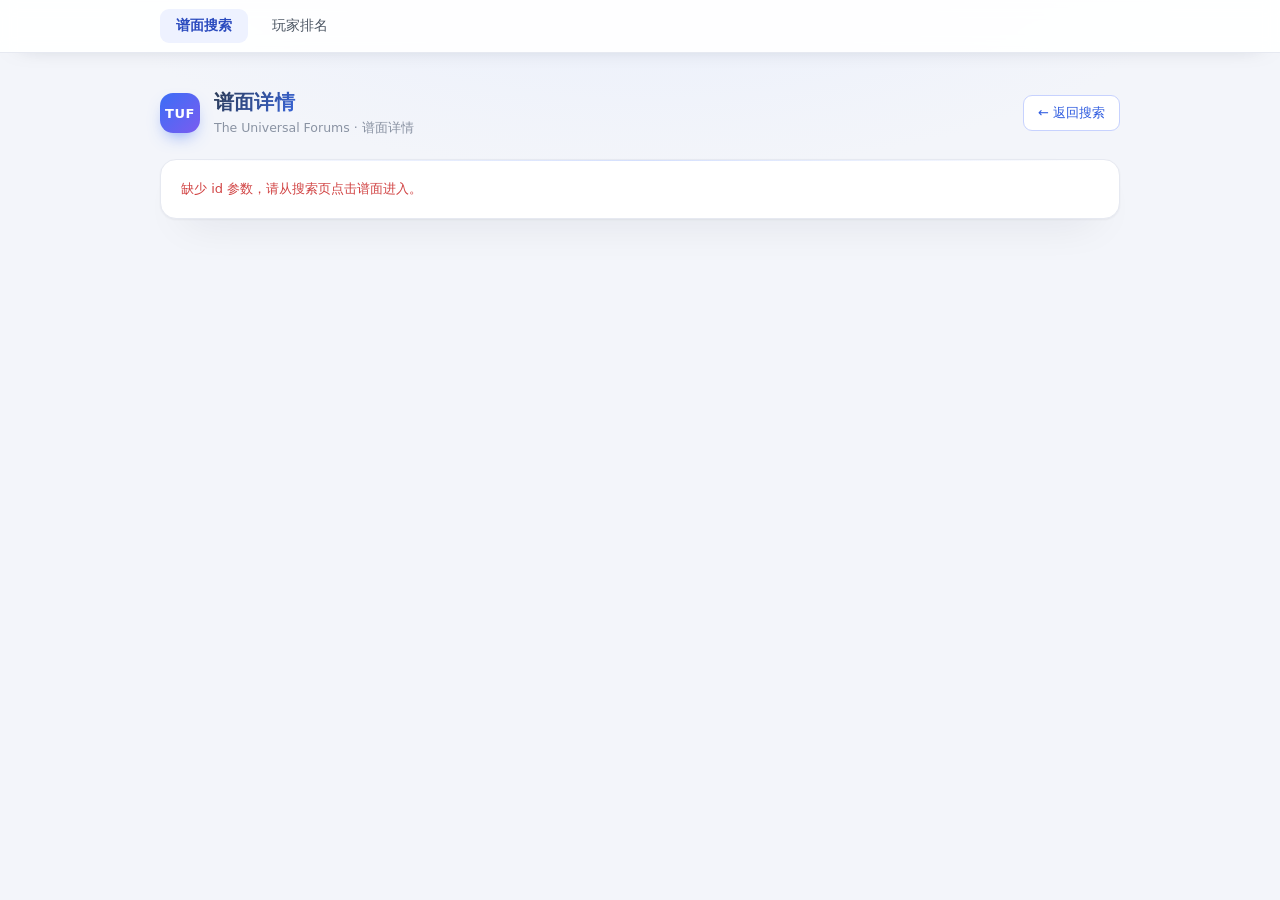
<file: level.html>
﻿<!DOCTYPE html>
<html lang="zh-CN">

<head>
  <meta charset="UTF-8">
  <meta name="viewport" content="width=device-width, initial-scale=1.0">
  <title>TUF 谱面详情</title>
  <link rel="stylesheet" href="assets/common.css">
  <link rel="stylesheet" href="assets/level.css">
</head>

<body>
  <nav class="topNav">
    <div class="topNavInner">
      <a class="topNavLink active" href="index.html">谱面搜索</a>
      <a class="topNavLink" href="ranking.html">玩家排名</a>
    </div>
  </nav>
  <header>
    <div class="brand">
      <div class="brandMark">TUF</div>
      <div>
        <h1 id="pageTitle">谱面详情</h1>
        <p class="subtitle">The Universal Forums · 谱面详情</p>
      </div>
    </div>
    <a class="backLink" href="index.html">← 返回搜索</a>
  </header>

  <main>
    <section class="panel" id="statusPanel">
      <p id="status">加载中…</p>
    </section>

    <section class="panel" id="infoPanel" hidden>
      <h2 class="panelTitle">常规信息</h2>
      <div class="infoLayout">
        <dl id="infoList"></dl>
        <div class="actionColumn">
          <a class="tufLink" id="tufLink" href="#" target="_blank" rel="noopener">进入TUF界面</a>
          <button id="downloadBtn">下载谱面</button>
          <button id="videoBtn" class="secondary">观看演示视频</button>
          <p class="actionStatus" id="downloadStatus"></p>
        </div>
      </div>
    </section>

    <section class="panel" id="statsPanel" hidden>
      <h2 class="panelTitle">关键记录</h2>
      <div class="statGrid" id="statGrid"></div>
    </section>

    <section class="panel" id="passesPanel" hidden>
      <h2 class="panelTitle">通关记录</h2>
      <div class="passToolbar">
        <label>按精确度
          <select id="sortAccuracy">
            <option value="">不排序</option>
            <option value="asc">升序</option>
            <option value="desc" selected>降序</option>
          </select>
        </label>
        <label>按速度
          <select id="sortSpeed">
            <option value="">不排序</option>
            <option value="asc" selected>升序</option>
            <option value="desc">降序</option>
          </select>
        </label>
        <label>按通过时间
          <select id="sortTime">
            <option value="">不排序</option>
            <option value="asc" selected>升序</option>
            <option value="desc">降序</option>
          </select>
        </label>
        <span id="passMeta"></span>
      </div>
      <div class="tableWrap">
        <table>
          <thead>
            <tr>
              <th>通关者</th>
              <th>准度</th>
              <th>速度</th>
              <th>Perfect</th>
              <th>稍快</th>
              <th>稍慢</th>
              <th>太快</th>
              <th>太慢</th>
              <th>提前</th>
              <th>通过日期</th>
            </tr>
          </thead>
          <tbody id="passBody"></tbody>
        </table>
      </div>
      <div id="pager" hidden>
        <span id="pageNumbers"></span>
        <div class="jumpRow">
          <label class="jumpLabel" for="jumpInput">跳转至</label>
          <input id="jumpInput" type="number" min="1">
          <span class="jumpUnit">页</span>
          <button id="jumpBtn" type="button">跳转</button>
        </div>
      </div>
    </section>
  </main>

  <script src="assets/common.js"></script>
  <script>
    const PAGE_SIZE = 20;

    const pageTitle = document.getElementById("pageTitle");
    const statusPanel = document.getElementById("statusPanel");
    const statusEl = document.getElementById("status");
    const infoPanel = document.getElementById("infoPanel");
    const infoList = document.getElementById("infoList");
    const downloadBtn = document.getElementById("downloadBtn");
    const tufLink = document.getElementById("tufLink");
    const downloadStatus = document.getElementById("downloadStatus");
    const videoBtn = document.getElementById("videoBtn");
    const statsPanel = document.getElementById("statsPanel");
    const statGrid = document.getElementById("statGrid");
    const passesPanel = document.getElementById("passesPanel");
    const passBody = document.getElementById("passBody");
    const passMeta = document.getElementById("passMeta");
    const sortTimeInput = document.getElementById("sortTime");
    const sortAccuracyInput = document.getElementById("sortAccuracy");
    const sortSpeedInput = document.getElementById("sortSpeed");
    const pager = document.getElementById("pager");
    const pageNumbers = document.getElementById("pageNumbers");
    const jumpInput = document.getElementById("jumpInput");
    const jumpBtn = document.getElementById("jumpBtn");

    const base = API_BASE;

    let level = null;
    let passes = [];
    let page = 1;
    let lastPages = 1;

    function formatSpeed(value) {
      const number = Number(value);
      if (!Number.isFinite(number)) return null;
      return `${number}`;
    }

    function dateValue(pass) {
      if (!pass?.vidUploadTime) return Number.POSITIVE_INFINITY;
      const time = new Date(pass.vidUploadTime).getTime();
      return Number.isNaN(time) ? Number.POSITIVE_INFINITY : time;
    }

    function playerName(pass) {
      return toText(pass?.player) || (pass?.playerId != null ? `玩家 ${pass.playerId}` : "未知");
    }

    function mergedPerfect(pass) {
      const judgements = pass?.judgements ?? {};
      return (
        (Number(judgements.perfect) || 0) +
        (Number(judgements.perfectMinus) || 0) +
        (Number(judgements.perfectPlus) || 0) +
        (Number(judgements.lateDouble) || 0)
      );
    }

    async function fetchJson(url) {
      const res = await fetch(url, {
        credentials: "include",
        headers: { Accept: "application/json" }
      });
      if (!res.ok) throw new Error(`HTTP ${res.status}`);
      return res.json();
    }

    function renderInfo(difficulty) {
      const credits = Array.isArray(level.levelCredits) ? level.levelCredits : [];
      const charters = credits
        .filter((credit) => String(credit.role).toLowerCase() === "charter")
        .map((credit) => toText(credit.creator) || toText(credit.creatorId))
        .filter(Boolean);
      const vfxers = credits
        .filter((credit) => String(credit.role).toLowerCase() === "vfxer")
        .map((credit) => toText(credit.creator) || toText(credit.creatorId))
        .filter(Boolean);

      const name = [toText(level.song), toText(level.suffix)].filter(Boolean).join(" ");
      const durationMs = Number(level.levelLengthInMs);

      const rows = [
        ["谱面 ID", toText(level.id)],
        ["谱面名", name || null],
        ["曲师", toText(level.artist) ?? toText(level.artists)],
        ["谱师", charters.length ? charters.join(", ") : toText(level.creator)]
      ];
      if (vfxers.length) {
        rows.push(["VFX", vfxers.join(", ")]);
      }
      rows.push(
        ["评级", toText(difficulty?.name)],
        ["谱面底分", toText(difficulty?.baseScore ?? level.baseScore)],
        ["歌曲时长", Number.isFinite(durationMs) && durationMs > 0 ? formatDuration(durationMs / 1000) : null],
        ["总轨道数", toText(level.tilecount ?? level.tileCount)],
        ["初始 BPM", toText(level.bpm)]
      );

      infoList.innerHTML = "";
      for (const [label, value] of rows) {
        const dt = document.createElement("dt");
        dt.textContent = label;
        const dd = document.createElement("dd");
        if (label === "评级" && value && difficulty) {
          dd.append(createDiffBadge(difficulty, value));
        } else {
          dd.textContent = value ?? "未获取到";
        }
        infoList.append(dt, dd);
      }

      pageTitle.textContent = name || "谱面详情";
      document.title = `${name || "谱面详情"} · TUF`;
      tufLink.href = `https://tuforums.com/levels/${level.id}`;

      if (level.videoLink) {
        videoBtn.disabled = false;
        videoBtn.textContent = "观看演示视频";
        if (!videoBtn.dataset.bound) {
          videoBtn.dataset.bound = "true";
          videoBtn.addEventListener("click", () => {
            if (level?.videoLink) window.open(level.videoLink, "_blank", "noopener");
          });
        }
      } else {
        videoBtn.disabled = true;
        videoBtn.textContent = "无演示视频";
      }

      downloadBtn.addEventListener("click", async () => {
        downloadBtn.disabled = true;
        downloadStatus.classList.remove("error");
        downloadStatus.textContent = "查询 CDN…";
        try {
          let cdnData = null;
          try {
            cdnData = await fetchJson(`${base}/v2/database/levels/${level.id}/cdnData`);
          } catch {
            cdnData = null;
          }
          const meta = cdnData?.metadata ?? {};
          const archive = meta.originalArchive ?? meta.originalZip ?? null;
          const dlLink = level.dlLink || "";
          if (!archive && !dlLink) {
            downloadStatus.textContent = "该谱面无 CDN 文件";
            return;
          }
          const fileName = archive?.originalFilename || archive?.name || "谱面压缩包";
          const sizeMb = archive?.size ? `${(archive.size / 1048576).toFixed(1)} MB` : "";
          const detail = [fileName, sizeMb].filter(Boolean).join("，");
          if (window.confirm(`确认下载谱面「${name || level.id}」？\n${detail}`)) {
            const anchor = document.createElement("a");
            anchor.href = dlLink || `https://cdn.tuforums.com/${archive.path}`;
            anchor.rel = "noopener";
            anchor.click();
            downloadStatus.textContent = "已开始下载";
          } else {
            downloadStatus.textContent = "已取消下载";
          }
        } catch (error) {
          downloadStatus.textContent = `获取 CDN 失败：${error.message}`;
          downloadStatus.classList.add("error");
        } finally {
          downloadBtn.disabled = false;
        }
      });
    }

    function pickBest(pool, valueOf) {
      let best = null;
      let bestValue = null;
      for (const pass of pool) {
        const value = valueOf(pass);
        if (value == null || !Number.isFinite(value)) continue;
        if (bestValue == null || value > bestValue) {
          best = pass;
          bestValue = value;
        } else if (value === bestValue && dateValue(pass) < dateValue(best)) {
          best = pass;
        }
      }
      return best ? { pass: best, value: bestValue } : null;
    }

    function pickFirstClear(pool) {
      const worldsFirst = pool.filter((pass) => pass.isWorldsFirst);
      const candidates = worldsFirst.length ? worldsFirst : pool;
      let best = null;
      for (const pass of candidates) {
        if (!best || dateValue(pass) < dateValue(best)) best = pass;
      }
      return best;
    }

    function addStatCard(label, pass, value) {
      const card = document.createElement("div");
      card.className = "statCard";

      const labelEl = document.createElement("div");
      labelEl.className = "statLabel";
      labelEl.textContent = label;

      const playerEl = document.createElement("div");
      playerEl.className = "statPlayer";
      playerEl.textContent = pass ? playerName(pass) : "无记录";

      const valueEl = document.createElement("div");
      valueEl.className = "statValue";
      valueEl.textContent = pass && value != null ? value : "";

      const dateEl = document.createElement("div");
      dateEl.className = "statDate";
      dateEl.textContent = pass ? formatDate(pass.vidUploadTime) : "";

      card.append(labelEl, playerEl, valueEl, dateEl);
      card.classList.add("statIn");
      card.style.animationDelay = `${statGrid.children.length * 60}ms`;
      statGrid.append(card);
    }

    function renderStats(pool) {
      statGrid.innerHTML = "";
      if (!pool.length) {
        const empty = document.createElement("p");
        empty.textContent = "暂无通关记录";
        statGrid.append(empty);
        return;
      }

      const first = pickFirstClear(pool);
      addStatCard("首通", first, first?.isWorldsFirst ? "World's First" : "");

      const bestScore = pickBest(pool, (pass) => Number(pass.scoreV2));
      addStatCard("最高得分", bestScore?.pass, formatScore(bestScore?.value));

      const bestAccuracy = pickBest(pool, (pass) => Number(pass.accuracy));
      addStatCard("最高准度", bestAccuracy?.pass, formatAccuracy(bestAccuracy?.value));

      const bestSpeed = pickBest(pool, (pass) => Number(pass.speed));
      addStatCard("最高速度", bestSpeed?.pass, formatSpeed(bestSpeed?.value));
    }

    function passSortValue(pass, field) {
      if (field === "time") return dateValue(pass);
      if (field === "accuracy") {
        const value = Number(pass.accuracy);
        return Number.isFinite(value) ? value : null;
      }
      if (field === "speed") {
        const value = Number(pass.speed);
        return Number.isFinite(value) ? value : null;
      }
      return null;
    }

    function activeSorts() {
      return [
        { field: "accuracy", direction: sortAccuracyInput.value },
        { field: "speed", direction: sortSpeedInput.value },
        { field: "time", direction: sortTimeInput.value }
      ].filter((item) => item.direction);
    }

    function sortedPasses() {
      const sorts = activeSorts();
      if (!sorts.length) return passes;
      return [...passes].sort((a, b) => {
        for (const { field, direction } of sorts) {
          const av = passSortValue(a, field);
          const bv = passSortValue(b, field);
          if (av == null && bv == null) continue;
          if (av == null) return 1;
          if (bv == null) return -1;
          if (av !== bv) return (av - bv) * (direction === "asc" ? 1 : -1);
        }
        return 0;
      });
    }

    function renderTable() {
      const list = sortedPasses();
      const pages = Math.max(1, Math.ceil(list.length / PAGE_SIZE));
      page = Math.min(page, pages);
      const start = (page - 1) * PAGE_SIZE;
      const slice = list.slice(start, start + PAGE_SIZE);

      passBody.innerHTML = "";
      slice.forEach((pass, rowIndex) => {
        const judgements = pass.judgements ?? {};
        const row = document.createElement("tr");

        const cells = [
          playerName(pass),
          formatAccuracy(pass.accuracy) ?? "—",
          formatSpeed(pass.speed) ?? "—",
          String(mergedPerfect(pass)),
          String(Number(judgements.ePerfect) || 0),
          String(Number(judgements.lPerfect) || 0),
          String(Number(judgements.earlySingle) || 0),
          String(Number(judgements.lateSingle) || 0),
          String(Number(judgements.earlyDouble) || 0),
          formatDate(pass.vidUploadTime)
        ];

        cells.forEach((text, index) => {
          const td = document.createElement("td");
          td.textContent = text;
          if (index >= 1 && index <= 8) td.classList.add("num");
          row.append(td);
        });

        row.classList.add("clickableRow");
        row.classList.add("rowIn");
        row.style.animationDelay = `${rowIndex * 22}ms`;
        row.title = "在 TUF 查看该通关记录";
        row.addEventListener("click", () => {
          if (pass.id == null) return;
          window.open(`https://tuforums.com/passes/${pass.id}`, "_blank", "noopener");
        });

        passBody.append(row);
      });

      lastPages = pages;
      renderPageNumbers(pageNumbers, page, pages, goToPage);
      pager.hidden = list.length === 0;
    }

    async function load() {
      const params = new URLSearchParams(location.search);
      const idParam = (params.get("id") || "").trim();
      if (!idParam) {
        statusEl.textContent = "缺少 id 参数，请从搜索页点击谱面进入。";
        statusEl.classList.add("error");
        return;
      }

      statusEl.textContent = "加载中…";
      statusEl.classList.add("loading");
      try {
        const levelEndpoint = /^\d+$/.test(idParam)
          ? `/v2/database/levels/byId/${encodeURIComponent(idParam)}`
          : `/v2/database/levels/${encodeURIComponent(idParam)}`;

        const levelRaw = await fetchJson(base + levelEndpoint);
        level = levelRaw.level || levelRaw.data || levelRaw;
        if (level?.id == null) throw new Error("未找到谱面");

        const difficulty = await resolveDifficulty(base, level);
        renderInfo(difficulty);

        statusEl.textContent = "加载通关记录…";
        const passList = await fetchJson(`${base}/v2/database/passes/level/${level.id}`);
        passes = (Array.isArray(passList) ? passList : []).filter(
          (pass) => !pass.isHidden && !pass.isDeleted && !pass.isDuplicate
        );

        const total = Array.isArray(passList) ? passList.length : 0;
        passMeta.textContent = `共 ${passes.length} 条有效记录（已过滤 ${total - passes.length} 条隐藏/重复）`;

        renderStats(passes);
        page = 1;
        renderTable();

        statusEl.classList.remove("loading");
        statusPanel.hidden = true;
        infoPanel.hidden = false;
        statsPanel.hidden = false;
        passesPanel.hidden = false;
      } catch (error) {
        statusEl.textContent = `加载失败：${error.message}。线上部署请确认 functions/ 代理已生效，本地请通过 HTTP 服务器打开。`;
        statusEl.classList.add("error");
        statusEl.classList.remove("loading");
      }
    }

    for (const control of [sortTimeInput, sortAccuracyInput, sortSpeedInput]) {
      control.addEventListener("change", () => {
        page = 1;
        renderTable();
      });
    }

    function goToPage(targetPage) {
      page = Math.min(Math.max(1, Math.round(targetPage)), lastPages);
      renderTable();
      passesPanel.scrollIntoView({ block: "start" });
    }

    function submitJump() {
      if (!level) return;
      const value = Number(jumpInput.value);
      if (!Number.isFinite(value)) return;
      jumpInput.value = "";
      goToPage(value);
    }

    jumpBtn.addEventListener("click", submitJump);
    jumpInput.addEventListener("keydown", (event) => {
      if (event.key === "Enter") submitJump();
    });

    load();
  </script>
</body>

</html>
</file>
<file: assets/common.css>
:root {
  --bg: #f3f5fa;
  --panel: #ffffff;
  --border: #e6e9f1;
  --text: #1f2430;
  --muted: #6b7280;
  --faint: #8a93a3;
  --accent: #3b6ef6;
  --accent-dark: #2f5ce0;
  --accent-soft: #eef2ff;
  --danger: #d14343;
  --radius: 14px;
}

* {
  box-sizing: border-box;
}

body {
  margin: 0;
  font-family: system-ui, -apple-system, "Segoe UI", "Microsoft YaHei", sans-serif;
  background:
    radial-gradient(1100px 480px at 50% -10%, #e8eefc 0%, var(--bg) 55%),
    radial-gradient(900px 520px at 100% 100%, #f1ecff 0%, rgba(241, 236, 255, 0) 60%);
  background-attachment: fixed;
  min-height: 100vh;
  color: var(--text);
  -webkit-font-smoothing: antialiased;
}

::selection {
  background: #c7d7ff;
}

::-webkit-scrollbar {
  width: 10px;
  height: 10px;
}

::-webkit-scrollbar-thumb {
  background: #c9d2e3;
  border: 2px solid transparent;
  border-radius: 999px;
  background-clip: padding-box;
}

::-webkit-scrollbar-thumb:hover {
  background: #aab6cf;
  border: 2px solid transparent;
  background-clip: padding-box;
}

::-webkit-scrollbar-track {
  background: transparent;
}

.topNav {
  position: sticky;
  top: 0;
  z-index: 50;
  background: rgba(255, 255, 255, .92);
  backdrop-filter: blur(8px);
  border-bottom: 1px solid var(--border);
  box-shadow: 0 8px 24px -22px rgba(16, 24, 40, .55);
  transition: box-shadow .2s ease, background .2s ease;
}

.topNav.scrolled {
  box-shadow: 0 10px 30px -16px rgba(16, 24, 40, .35);
}

.topNavInner {
  margin: 0 auto;
  padding: 0 20px;
  height: 52px;
  display: flex;
  align-items: center;
  gap: 8px;
}

.topNavLink {
  display: inline-flex;
  align-items: center;
  height: 34px;
  padding: 0 16px;
  border-radius: 9px;
  font-size: 14px;
  color: #4b5563;
  text-decoration: none;
  transition: background .15s ease, color .15s ease;
}

.topNavLink:hover {
  background: #f1f4fb;
  color: var(--text);
}

.topNavLink.active {
  background: var(--accent-soft);
  color: #2b4bbf;
  font-weight: 600;
}

header {
  margin: 0 auto;
  padding: 36px 20px 0;
}

.brand {
  display: flex;
  align-items: center;
  gap: 14px;
}

.brandMark {
  width: 40px;
  height: 40px;
  border-radius: 13px;
  background: linear-gradient(135deg, #3b6ef6, #7a5cf0);
  display: grid;
  place-items: center;
  color: #fff;
  font-weight: 700;
  font-size: 13px;
  letter-spacing: .5px;
  box-shadow: 0 8px 18px -8px rgba(59, 110, 246, .8);
}

h1 {
  margin: 0;
  font-size: 20px;
  letter-spacing: .2px;
}

@supports ((-webkit-background-clip: text) or (background-clip: text)) {
  h1 {
    background: linear-gradient(120deg, #2b3a55, #3b6ef6 55%, #7a5cf0);
    -webkit-background-clip: text;
    background-clip: text;
    -webkit-text-fill-color: transparent;
  }
}

.subtitle {
  margin: 4px 0 0;
  font-size: 12.5px;
  color: var(--faint);
}

main {
  margin: 0 auto;
  padding: 22px 20px 48px;
  display: grid;
  gap: 18px;
}

.panel {
  background: var(--panel);
  border: 1px solid var(--border);
  border-radius: 16px;
  padding: 20px;
  min-width: 0;
  position: relative;
  box-shadow:
    inset 0 1px 0 rgba(255, 255, 255, .9),
    0 1px 2px rgba(16, 24, 40, .05),
    0 18px 44px -26px rgba(16, 24, 40, .32);
  animation: panelIn .5s cubic-bezier(.2, .8, .3, 1) both;
}

.panel::before {
  content: "";
  position: absolute;
  top: 0;
  left: 18px;
  right: 18px;
  height: 1px;
  background: linear-gradient(90deg, transparent, rgba(59, 110, 246, .22), transparent);
  pointer-events: none;
}

.panel:nth-of-type(2) {
  animation-delay: .07s;
}

.panel:nth-of-type(3) {
  animation-delay: .14s;
}

.panel:nth-of-type(4) {
  animation-delay: .21s;
}

.panelTitle {
  margin: 0 0 14px;
  font-size: 14px;
  font-weight: 600;
  color: #38404e;
  display: flex;
  align-items: center;
  gap: 8px;
}

.panelTitle::before {
  content: "";
  width: 4px;
  height: 14px;
  border-radius: 2px;
  background: linear-gradient(180deg, #3b6ef6, #7a5cf0);
}

#status.error {
  color: var(--danger);
}

input,
select {
  height: 38px;
  padding: 0 12px;
  border: 1px solid #d5dae4;
  border-radius: 9px;
  font-size: 14px;
  font-family: inherit;
  color: var(--text);
  background: #fff;
  transition: border-color .15s ease, box-shadow .15s ease;
}

input::placeholder {
  color: #a6adba;
}

input:hover,
select:hover {
  border-color: #b9c4dd;
}

input:focus,
select:focus {
  outline: none;
  border-color: #7aa2ff;
  box-shadow: 0 0 0 3px rgba(59, 110, 246, .14);
}

button {
  height: 40px;
  padding: 0 22px;
  border: 0;
  border-radius: 10px;
  background: linear-gradient(180deg, #5487ff, #3b6ef6);
  color: #fff;
  font-size: 14px;
  font-family: inherit;
  cursor: pointer;
  box-shadow: inset 0 1px 0 rgba(255, 255, 255, .25), 0 8px 18px -10px rgba(59, 110, 246, .9);
  transition: background .15s ease, transform .1s ease, box-shadow .15s ease;
}

button:hover:not(:disabled) {
  background: linear-gradient(180deg, #3f70f0, var(--accent-dark));
  transform: translateY(-1px);
  box-shadow: inset 0 1px 0 rgba(255, 255, 255, .25), 0 12px 24px -10px rgba(59, 110, 246, .95);
}

button:active:not(:disabled) {
  transform: translateY(0);
}

button:disabled {
  opacity: .55;
  cursor: default;
  box-shadow: none;
}

button:focus-visible,
a:focus-visible,
summary:focus-visible {
  outline: 2px solid #7aa2ff;
  outline-offset: 2px;
}

dt {
  color: #7a8290;
}

dd {
  margin: 0;
  word-break: break-word;
}

.diffBadge {
  display: inline-flex;
  align-items: center;
  gap: 6px;
  height: 24px;
  padding: 0 10px;
  border-radius: 999px;
  font-size: 12.5px;
  font-weight: 600;
  line-height: 1;
  transition: transform .12s ease, box-shadow .12s ease;
}

.diffBadge img {
  width: 15px;
  height: 15px;
  display: block;
}

.diffBadge:hover {
  transform: translateY(-1px);
  box-shadow: 0 4px 10px -4px rgba(0, 0, 0, .35);
}

.tableWrap {
  overflow-x: auto;
  border: 1px solid #eceef4;
  border-radius: 12px;
  background: #fff;
  box-shadow: 0 1px 2px rgba(16, 24, 40, .03);
}

table {
  width: 100%;
  border-collapse: collapse;
  font-size: 13.5px;
}

th,
td {
  padding: 10px 12px;
  text-align: left;
  border-bottom: 1px solid #eceef4;
  white-space: nowrap;
}

th {
  background: #f7f9fc;
  font-weight: 600;
  color: #5b6472;
  font-size: 12.5px;
  letter-spacing: .3px;
}

tbody tr:last-child td {
  border-bottom: 0;
}

tbody tr:nth-child(even) td {
  background: #fbfcfe;
}

tbody tr:hover td {
  background: #f4f7ff;
}

.num {
  font-variant-numeric: tabular-nums;
}

#pager {
  margin-top: 16px;
  display: grid;
  gap: 10px;
  justify-items: start;
}

#pager button {
  border-radius: 999px;
  font-weight: 600;
}

#pageNumbers {
  display: inline-flex;
  align-items: center;
  flex-wrap: wrap;
  gap: 6px;
}

#pageNumbers button {
  height: 34px;
  min-width: 38px;
  padding: 0 12px;
  border: 1px solid #c7d2fe;
  border-radius: 999px;
  background: #fff;
  color: #3455d0;
  font-size: 13.5px;
  font-variant-numeric: tabular-nums;
  box-shadow: none;
}

#pageNumbers button:hover:not(:disabled):not(.currentPage) {
  background: var(--accent-soft);
  transform: none;
}

#pageNumbers button.currentPage {
  background: linear-gradient(135deg, #4a7bf8, #3b6ef6);
  border-color: transparent;
  color: #fff;
  cursor: default;
}

#pageNumbers button:disabled {
  opacity: .5;
  cursor: default;
}

.pageDots {
  color: var(--faint);
  font-size: 13px;
}

.jumpRow {
  display: flex;
  align-items: center;
  gap: 8px;
}

.jumpLabel,
.jumpUnit {
  font-size: 13px;
  color: var(--muted);
}

.jumpRow input {
  width: 90px;
  height: 34px;
}

#jumpBtn {
  height: 34px;
  padding: 0 16px;
  font-size: 13px;
}

@keyframes panelIn {
  from {
    opacity: 0;
    transform: translateY(12px);
  }
  to {
    opacity: 1;
    transform: none;
  }
}

@keyframes fadeSlide {
  from {
    opacity: 0;
    transform: translateY(10px);
  }
  to {
    opacity: 1;
    transform: none;
  }
}

@keyframes pulse {
  0%, 100% {
    opacity: 1;
  }
  50% {
    opacity: .45;
  }
}

tr.rowIn {
  animation: fadeSlide .35s cubic-bezier(.2, .8, .3, 1) both;
}

.loading {
  animation: pulse 1.4s ease-in-out infinite;
}

@media (prefers-reduced-motion: reduce) {
  *,
  ::before,
  ::after {
    animation-duration: .01ms !important;
    animation-iteration-count: 1 !important;
    transition-duration: .01ms !important;
  }
}
</file>
<file: assets/level.css>
header {
  max-width: 1000px;
  display: flex;
  align-items: center;
  justify-content: space-between;
  gap: 16px;
}

main {
  max-width: 1000px;
}

.topNavInner {
  max-width: 1000px;
}

#status {
  margin: 0;
  font-size: 13px;
  color: var(--muted);
}

#passesPanel {
  scroll-margin-top: 62px;
}

.backLink {
  font-size: 13px;
  color: var(--accent-dark);
  text-decoration: none;
  padding: 8px 14px;
  border: 1px solid #c7d2fe;
  border-radius: 9px;
  background: #fff;
  white-space: nowrap;
}

.backLink:hover {
  background: var(--accent-soft);
}

.infoLayout {
  display: grid;
  grid-template-columns: 1fr 240px;
  gap: 20px;
  align-items: start;
}

dl {
  margin: 0;
  display: grid;
  grid-template-columns: 96px 1fr;
  gap: 9px 14px;
  font-size: 14px;
}

.actionColumn {
  display: grid;
  gap: 12px;
  align-content: start;
}

.tufLink {
  display: flex;
  align-items: center;
  justify-content: center;
  height: 40px;
  border-radius: 10px;
  border: 1px solid #c7d2fe;
  background: #fff;
  color: #3455d0;
  font-size: 14px;
  text-decoration: none;
  transition: background .15s ease;
}

.tufLink:hover {
  background: var(--accent-soft);
}

button.secondary {
  background: #fff;
  color: #3455d0;
  border: 1px solid #c7d2fe;
  box-shadow: none;
}

button.secondary:hover:not(:disabled) {
  background: var(--accent-soft);
}

.actionStatus {
  margin: 0;
  font-size: 12.5px;
  color: var(--muted);
  min-height: 18px;
}

.actionStatus.error {
  color: var(--danger);
}

.statGrid {
  display: grid;
  grid-template-columns: repeat(4, 1fr);
  gap: 14px;
}

.statCard {
  border: 1px solid #e8ebf3;
  border-radius: 12px;
  background: #fbfcfe;
  padding: 14px 16px;
  display: grid;
  gap: 6px;
  transition: border-color .15s ease, box-shadow .15s ease, transform .15s ease;
}

.statCard:hover {
  transform: translateY(-2px);
  border-color: #d8e2f8;
  box-shadow: 0 14px 28px -20px rgba(16, 24, 40, .5);
}

.statCard.statIn {
  animation: fadeSlide .35s cubic-bezier(.2, .8, .3, 1) both;
}

.statLabel {
  font-size: 12px;
  color: #7a8290;
}

.statPlayer {
  font-size: 16px;
  font-weight: 600;
  word-break: break-word;
}

.statValue {
  font-size: 13px;
  color: #3455d0;
  font-variant-numeric: tabular-nums;
}

.statDate {
  font-size: 12px;
  color: var(--faint);
}

.passToolbar {
  display: flex;
  flex-wrap: wrap;
  gap: 12px;
  align-items: end;
  margin-bottom: 12px;
}

.passToolbar label {
  display: grid;
  gap: 6px;
  font-size: 12.5px;
  color: #5b6472;
}

#passMeta {
  margin: 0 0 4px auto;
  font-size: 12.5px;
  color: var(--muted);
  align-self: center;
}

table {
  min-width: 760px;
}

tbody tr.clickableRow {
  cursor: pointer;
}

@media (max-width: 820px) {
  .infoLayout {
    grid-template-columns: 1fr;
  }

  .statGrid {
    grid-template-columns: 1fr 1fr;
  }
}

@media (max-width: 560px) {
  header {
    padding-top: 24px;
    flex-direction: column;
    align-items: flex-start;
  }

  .panel {
    padding: 16px;
  }

  .statGrid {
    grid-template-columns: 1fr;
  }

  dl {
    grid-template-columns: 88px 1fr;
  }
}
</file>
